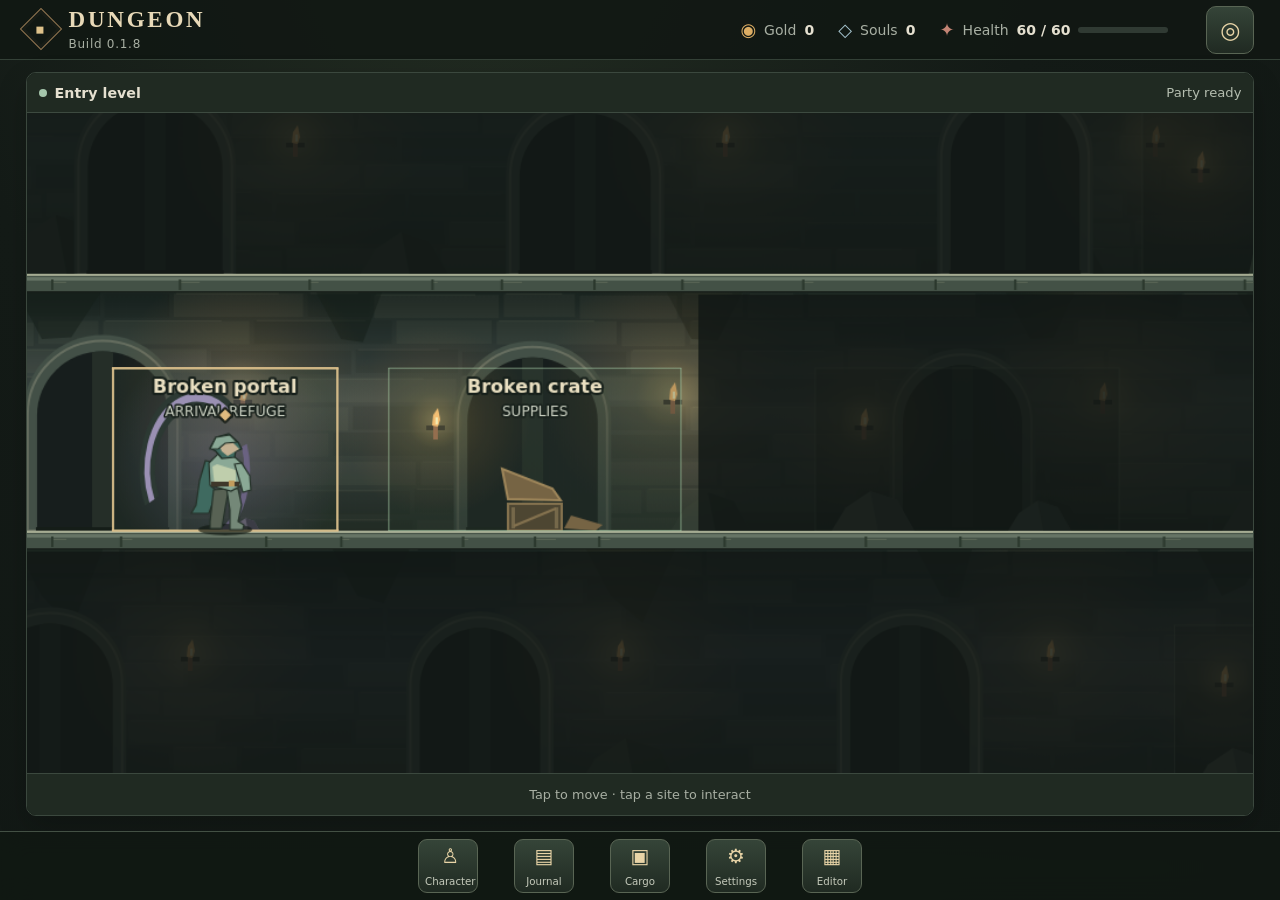
<file: site/index.html>
<!doctype html>
<html lang="en">
<head>
<!-- Phaser 3.90.0
The MIT License (MIT)

Copyright (c) 2024 Richard Davey, Phaser Studio Inc.

Permission is hereby granted, free of charge, to any person obtaining a copy of
this software and associated documentation files (the "Software"), to deal in
the Software without restriction, including without limitation the rights to
use, copy, modify, merge, publish, distribute, sublicense, and/or sell copies of
the Software, and to permit persons to whom the Software is furnished to do so,
subject to the following conditions:

The above copyright notice and this permission notice shall be included in all
copies or substantial portions of the Software.

THE SOFTWARE IS PROVIDED "AS IS", WITHOUT WARRANTY OF ANY KIND, EXPRESS OR
IMPLIED, INCLUDING BUT NOT LIMITED TO THE WARRANTIES OF MERCHANTABILITY, FITNESS
FOR A PARTICULAR PURPOSE AND NONINFRINGEMENT. IN NO EVENT SHALL THE AUTHORS OR
COPYRIGHT HOLDERS BE LIABLE FOR ANY CLAIM, DAMAGES OR OTHER LIABILITY, WHETHER
IN AN ACTION OF CONTRACT, TORT OR OTHERWISE, ARISING FROM, OUT OF OR IN
CONNECTION WITH THE SOFTWARE OR THE USE OR OTHER DEALINGS IN THE SOFTWARE.


EventEmitter3
The MIT License (MIT)

Copyright (c) 2014 Arnout Kazemier

Permission is hereby granted, free of charge, to any person obtaining a copy
of this software and associated documentation files (the "Software"), to deal
in the Software without restriction, including without limitation the rights
to use, copy, modify, merge, publish, distribute, sublicense, and/or sell
copies of the Software, and to permit persons to whom the Software is
furnished to do so, subject to the following conditions:

The above copyright notice and this permission notice shall be included in all
copies or substantial portions of the Software.

THE SOFTWARE IS PROVIDED "AS IS", WITHOUT WARRANTY OF ANY KIND, EXPRESS OR
IMPLIED, INCLUDING BUT NOT LIMITED TO THE WARRANTIES OF MERCHANTABILITY,
FITNESS FOR A PARTICULAR PURPOSE AND NONINFRINGEMENT. IN NO EVENT SHALL THE
AUTHORS OR COPYRIGHT HOLDERS BE LIABLE FOR ANY CLAIM, DAMAGES OR OTHER
LIABILITY, WHETHER IN AN ACTION OF CONTRACT, TORT OR OTHERWISE, ARISING FROM,
OUT OF OR IN CONNECTION WITH THE SOFTWARE OR THE USE OR OTHER DEALINGS IN THE
SOFTWARE.
-->
  <meta charset="UTF-8">
  <meta name="viewport" content="width=device-width, initial-scale=1, maximum-scale=1, user-scalable=no, viewport-fit=cover">
  <meta name="theme-color" content="#111714">
  <meta name="description" content="A touch-first dungeon expedition game.">
  <link rel="manifest" href="./manifest.webmanifest">
  <link rel="icon" href="./icons/dungeon-192.png" type="image/png">
  <link rel="apple-touch-icon" href="./icons/dungeon-192.png">
  <title>Dungeon</title>
  <script type="module" crossorigin src="./assets/index-CI76peus.js"></script>
  <link rel="stylesheet" crossorigin href="./assets/index-B-4N3BnK.css">
</head>
<body>
  <header class="masthead">
    <div class="brand"><span class="brand-mark" aria-hidden="true">◆</span><div><span class="brand-name">DUNGEON</span><span class="version" id="client-version"></span></div></div>
    <div class="resources" aria-label="Party resources">
      <span class="resource"><span class="resource-icon gold-icon" aria-hidden="true">◉</span><span>Gold</span><strong id="gold">0</strong></span>
      <span class="resource"><span class="resource-icon soul-icon" aria-hidden="true">◇</span><span>Souls</span><strong id="souls">0</strong></span>
      <span class="resource health-resource"><span class="resource-icon" aria-hidden="true">✦</span><span>Health</span><strong id="health">60 / 60</strong><span class="meter health-meter" aria-hidden="true"><span id="health-fill"></span></span></span>
    </div>
    <button type="button" class="icon-button" id="follow" aria-label="Camera follows party" title="Camera follows party" aria-pressed="true"><span aria-hidden="true">◎</span></button>
  </header>

  <main class="shell">
    <div class="layout">
      <section class="world-card" aria-label="Dungeon world view">
        <div class="map-header">
          <span class="map-location"><span class="location-dot" aria-hidden="true"></span><span id="floor-name">Floor 1</span></span>
          <button type="button" class="text-button" id="battle-chip" hidden>View encounter</button>
          <span class="map-hint" id="world-status">Ready</span>
        </div>
        <div id="world" tabindex="-1" aria-label="Dungeon world. Tap to move or tap a discovered site to interact."></div>
        <div class="world-controls">
          <span id="camera-hint">Tap to move · tap a site to interact</span>
        </div>
      </section>
    </div>
    <nav class="icon-dock" aria-label="Expedition tools">
      <button type="button" class="dock-button" id="inventory" aria-label="Character and inventory" title="Character and inventory"><span aria-hidden="true">♙</span><small>Character</small></button>
      <button type="button" class="dock-button" id="journal" aria-label="Journal and current objective" title="Journal and current objective"><span aria-hidden="true">▤</span><small>Journal</small></button>
      <button type="button" class="dock-button" id="cargo" aria-label="Cargo and supplies" title="Cargo and supplies"><span aria-hidden="true">▣</span><small>Cargo</small></button>
      <button type="button" class="dock-button" id="help" aria-label="Settings and controls" title="Settings and controls"><span aria-hidden="true">⚙</span><small>Settings</small></button>
      <button type="button" class="dock-button" id="level-editor" aria-label="Level editor" title="Level editor"><span aria-hidden="true">▦</span><small>Editor</small></button>
    </div>
  </main>
  <div class="portrait-blocker" id="portrait-blocker" role="status"><div><span aria-hidden="true">↻</span><h1>Turn your device sideways</h1><p>Dungeon is designed for widescreen play.</p></div></div>
  <section class="editor-panel" id="editor-panel" hidden aria-label="Level editor controls">
    <header><strong>LEVEL EDITOR</strong><span id="editor-status">Saved</span><button type="button" id="editor-inspector-back" hidden>Tools</button><button type="button" id="editor-close" aria-label="Close editor">×</button></header>
    <div class="editor-actions"><button type="button" id="editor-undo">Undo</button><button type="button" id="editor-redo">Redo</button><button type="button" id="editor-floor-add">Add floor</button><button type="button" id="editor-floor-remove">Remove floor</button><button type="button" id="editor-tile-add">Add tile</button><button type="button" id="editor-tile-remove">Remove tile</button><button type="button" id="editor-test" class="primary-button">Test play</button><button type="button" id="editor-import">Import</button><button type="button" id="editor-export">Export</button></div>
    <div class="editor-fields">
      <label>Tool<select id="editor-tool"><option value="select">Select</option><option value="portal">Place portal</option><option value="chest">Place crate/site</option><option value="enemy">Place monster</option><option value="recruit">Place character</option><option value="ore">Place ore site</option><option value="stair">Place staircase</option><option value="erase">Erase site</option></select></label>
      <label>Floor<select id="editor-floor"></select></label><label>Selected site<select id="editor-site"></select></label>
    </div>
    <div class="editor-inspector" id="editor-inspector"></div>
    <input type="file" id="editor-file" accept="application/json,.json" hidden>
  </section>
  <button type="button" class="editor-return" id="editor-return" hidden>Return to editor</button>

  <dialog class="sheet combat-sheet" id="combat-view" aria-labelledby="combat-title">
    <div class="sheet-heading"><div><p class="chapter" id="combat-phase">Active encounter</p><h2 id="combat-title">Encounter</h2></div><button type="button" class="quiet-button" id="close-combat">World view</button></div>
    <div id="arena" class="arena" aria-hidden="true"></div>
    <div class="combat-health">
      <div><span>Party</span><span id="party-vital">60 / 60</span><div class="meter health-meter"><div id="party-combat-fill"></div></div></div>
      <div><span id="enemy-label">Enemy</span><span id="enemy-vital"></span><div class="meter enemy-meter"><div id="enemy-combat-fill"></div></div></div>
    </div>
    <p id="combat-message" class="combat-message" role="status"></p>
    <div class="combat-actions" id="combat-actions">
      <button type="button" class="primary-button" id="brace">Brace</button>
      <button type="button" class="quiet-button" id="combat-bandage">Use bandage</button>
      <button type="button" class="quiet-button" id="combat-potion">Use potion</button>
      <button type="button" class="quiet-button" id="mode">Assisted mode</button>
    </div>
    <button type="button" class="primary-button" id="loot-victory" hidden>Loot skeleton</button>
  </dialog>

  <dialog class="sheet inventory-sheet" id="inventory-view" aria-labelledby="inventory-title">
    <div class="sheet-heading"><h2 id="inventory-title">Character &amp; inventory</h2><button type="button" class="quiet-button" id="close-inventory">Close</button></div>
    <div id="inventory-content"></div>
    <p id="inventory-status" class="inventory-status" role="status"></p>
  </dialog>

  <dialog class="sheet journal-sheet" id="journal-view" aria-labelledby="journal-title">
    <div class="sheet-heading"><h2 id="journal-title">Journal</h2><button type="button" class="quiet-button" id="close-journal">Close</button></div>
    <div id="journal-content"></div>
  </dialog>
  <dialog class="sheet cargo-sheet" id="cargo-view" aria-labelledby="cargo-title">
    <div class="sheet-heading"><h2 id="cargo-title">Cargo &amp; supplies</h2><button type="button" class="quiet-button" id="close-cargo">Close</button></div>
    <div id="cargo-content"></div>
  </dialog>

  <dialog class="sheet site-sheet" id="site-view" aria-labelledby="site-title">
    <div class="sheet-heading"><h2 id="site-title"></h2><button type="button" class="quiet-button" id="close-site">Close</button></div>
    <div id="site-content"></div>
  </dialog>

  <dialog class="sheet help-sheet" id="help-view" aria-labelledby="help-title">
    <div class="sheet-heading"><div><p class="chapter">Field guide</p><h2 id="help-title">Controls</h2></div><button type="button" class="quiet-button" id="close-help">Close</button></div>
    <dl>
      <div><dt>Move</dt><dd>Tap the world to move. Tap a discovered site to travel there and open its interaction window.</dd></div>
      <div><dt>Camera</dt><dd>Tap the camera icon to pause party-follow. Swipe the world to pan while follow is off.</dd></div>
      <div><dt>Inventory</dt><dd>Open Character. Drag an item to an equipment or backpack slot, or tap an item and then its destination.</dd></div>
      <div><dt>Journal</dt><dd>Open Journal for your current objective and expedition events.</dd></div>
      <div><dt>Combat</dt><dd>Attacks resolve automatically. In assisted mode, tap Brace to reduce the next hit. Consumables are also in Character.</dd></div>
      <div><dt>Cargo</dt><dd>Bring unsecured cargo back to the portal to store it. Defeat sends the party to the portal and loses unsecured cargo.</dd></div>
    </dl>
    <section class="settings-actions" aria-label="Save and update">
      <h3>Expedition data</h3>
      <div class="actions"><button type="button" class="quiet-button" id="save-now">Save</button><button type="button" class="quiet-button" id="export-save">Export</button><button type="button" class="quiet-button" id="import-save">Import</button></div>
      <input type="file" id="save-file" accept="application/json,.json" hidden>
      <div class="actions"><button type="button" class="quiet-button" id="check-client" hidden>Check update</button><button type="button" class="primary-button" id="apply-client" hidden>Apply update</button><button type="button" class="quiet-button" id="new-game">Restart expedition</button></div>
      <p id="offline-status" role="status">Preparing offline play…</p><p id="save-status" role="status"></p>
    </section>
  </dialog>
</body>
</html>
</file>
<file: site/assets/index-B-4N3BnK.css>
:root{color-scheme:dark;font-family:system-ui,-apple-system,Segoe UI,sans-serif;font-size:16px;color:#e5e0d0;background:#111714;font-synthesis:none;--ink: #e5e0d0;--dim: #a8afa3;--pale: #c9b68f;--gold: #dcad64;--green: #90ba9d;--border: #3b483e;--panel: #18201b}*,*:before,*:after{box-sizing:border-box}body{margin:0;min-width:290px;background:radial-gradient(ellipse at 38% -15%,#242e23,#141b17 49%,#111714);min-height:100vh}button{font:inherit;color:inherit;cursor:pointer;-webkit-tap-highlight-color:transparent}button:disabled{cursor:default;opacity:.46}button:focus-visible{outline:2px solid #ecce8e;outline-offset:3px}[hidden]{display:none!important}.masthead{height:68px;padding:0 clamp(15px,3.6vw,62px);display:flex;align-items:center;gap:clamp(15px,3vw,45px);border-bottom:1px solid #344137;background:#111813e8}.brand{margin-right:auto;display:flex;align-items:center;gap:13px}.brand-mark{color:#dec28b;border:1px solid #937651;transform:rotate(45deg);display:grid;place-items:center;width:30px;height:30px;box-shadow:inset 0 0 0 3px #171c16;font-size:13px}.brand-name{font:600 23px/1.05 Georgia,serif;letter-spacing:.12em;display:block;color:#e8d9b8}.version{display:block;margin-top:4px;color:var(--dim);font-size:.75rem;letter-spacing:.06em}.resources{display:flex;gap:clamp(12px,2.2vw,30px)}.resource{display:flex;align-items:center;gap:8px;color:var(--dim);font-size:.875rem;white-space:nowrap}.resource strong{color:var(--ink);min-width:10px;text-align:end;font-variant-numeric:tabular-nums}.resource-icon{font-size:1.12rem}.gold-icon{color:var(--gold)}.soul-icon{color:#a9c8d3}.shell{max-width:1710px;margin:0 auto;padding:22px clamp(14px,3.6vw,62px) 15px}.title-row{display:flex;align-items:flex-end;justify-content:space-between;gap:16px;margin-bottom:17px}.chapter{margin:0 0 5px;font-size:.76rem;font-weight:650;letter-spacing:.16em;text-transform:uppercase;color:var(--pale)}h1,h2,h3{font-family:Georgia,serif;font-weight:500}h1{font-size:clamp(1.8rem,3.7vw,3.25rem);line-height:1.04;letter-spacing:-.025em;margin:0}h2{font-size:1.46rem;margin:0;line-height:1.14}h3{font-size:1.16rem;margin:0}.layout{display:block;min-height:0}.world-card{display:flex;flex-direction:column;border:1px solid var(--border);border-radius:8px;overflow:hidden;min-width:0;box-shadow:0 12px 30px #0003}.world-card{height:clamp(465px,68vh,710px);background:#101612}.map-header{display:flex;align-items:center;gap:10px;padding:8px 12px;min-height:47px;background:#202a22;border-bottom:1px solid #3d4a40}.map-location{display:inline-flex;align-items:center;gap:8px;font-size:.89rem;font-weight:650}.location-dot{width:8px;height:8px;background:#a5c6ac;border-radius:50%;flex:0 0 auto}.map-hint{margin-left:auto;font-size:.82rem;color:#b5beb0;overflow:hidden;text-overflow:ellipsis;white-space:nowrap}#world{position:relative;flex:1 1 0;min-height:0;overflow:hidden;touch-action:none;cursor:crosshair;outline:none;background:radial-gradient(ellipse at center,#202b25,#121814 78%)}#world.free-camera{cursor:grab}#world.free-camera:active{cursor:grabbing}#world canvas{display:block}.world-controls{padding:7px 9px;display:flex;align-items:center;justify-content:space-between;gap:8px;min-height:51px;background:#202a22;border-top:1px solid #3b483e}.movement-controls{display:flex;align-items:center;gap:6px}#camera-hint{color:var(--dim);font-size:.82rem;text-align:center}kbd{font-family:inherit;color:#d8dece;font-size:.75rem;background:#131a16;border:1px solid #465148;border-radius:3px;padding:1px 4px;line-height:1.1;white-space:nowrap}.quiet-button,.key-button,.primary-button,.text-button{border:1px solid #48574a;border-radius:5px;background:#28352a;min-height:34px;padding:6px 10px;font-size:.875rem;font-weight:580;white-space:nowrap}.quiet-button:not(:disabled):hover,.key-button:not(:disabled):hover{background:#354739;border-color:#6e8872}.key-button{min-width:37px;min-height:34px;padding:4px 9px;touch-action:none}.interact-key{display:flex;align-items:center;gap:7px}.text-button{background:#493128;color:#ffd2ad;border-color:#855942}.text-button:hover{background:#634435}.primary-button{background:#d9bd83;border-color:#e4ca94;color:#1d2219;font-weight:730}.primary-button:not(:disabled):hover{background:#edcf97}.primary-button kbd{background:#b69d6f;border-color:#958052;color:#252c20}.meter{height:6px;border-radius:3px;background:#303a33;overflow:hidden}.meter>div{height:100%;width:100%;transition:width .16s ease;background:#8cb294}.objective{background:#263024;border:1px solid #465540;border-left:3px solid #b99562;border-radius:5px;padding:11px;margin-bottom:13px}.objective .chapter{font-size:.7rem}.steps{display:flex;gap:4px;margin-top:10px}.steps span{height:3px;flex:1;border-radius:2px;background:#424b40}.steps .done{background:#93b393}.steps .current{background:#d7b881}.card-label{display:block;font-size:.76rem;color:var(--pale);margin-bottom:5px}.actions{display:flex;flex-wrap:wrap;gap:6px;margin-top:10px}.list-title{margin:12px 0 6px;text-transform:uppercase;letter-spacing:.1em;color:#c5b697;font-size:.73rem;font-weight:650}.cargo-slots{list-style:none;padding:0;margin:9px 0 0;display:grid;gap:6px}.cargo-slots li{display:flex;gap:5px;align-items:center;justify-content:space-between;border:1px solid #465246;padding:4px 5px 4px 8px;color:#d5daca;min-height:35px;border-radius:3px;font-size:.86rem}.cargo-slots .quiet-button{min-height:25px;padding:3px 6px;font-size:.77rem}.journal{padding-left:16px;margin:0}.journal li{margin-bottom:10px;font-size:.9rem;line-height:1.38;color:#d3dacb;overflow-wrap:anywhere}.world-footer{min-height:38px;display:flex;gap:12px;justify-content:space-between;align-items:center;color:var(--dim);font-size:.86rem;padding:6px 1px}.sheet{background:#1c271f;color:var(--ink);padding:18px;border-radius:9px;border:1px solid #6e7e6b;width:min(590px,calc(100% - 24px));box-shadow:0 18px 80px #000a}.sheet:not([open]){display:none}.sheet::backdrop{background:#0c100dd2}.sheet-heading{display:flex;justify-content:space-between;align-items:flex-start;gap:8px;margin-bottom:15px}.sheet-heading h2{font-size:clamp(1.42rem,4vw,2rem)}.arena{height:130px;border:1px solid #605c4b;border-radius:5px;background:radial-gradient(ellipse at center,#5f5040,#2a322a 50%,#152019);overflow:hidden;position:relative}.arena canvas{display:block;width:100%;height:100%}.combat-health{display:grid;gap:12px;grid-template-columns:1fr 1fr;padding-top:12px}.combat-health>div{display:grid;gap:5px;grid-template-columns:1fr auto;font-size:.86rem}.combat-health .meter{grid-column:span 2}.enemy-meter>div{background:#c08573}.combat-message{color:var(--dim);min-height:1.35em;font-size:.91rem}.combat-actions{display:flex;flex-wrap:wrap;gap:7px}.site-sheet blockquote{margin:0;padding:12px 15px;border-left:2px solid #ba9b67;background:#151f19;font:1.12rem/1.4 Georgia,serif;color:#e4d4b2}.site-sheet p:not(.chapter){color:var(--dim)}.stair-options{display:grid;grid-template-columns:repeat(2,minmax(0,1fr));gap:10px}.stair-options button{padding:12px;min-height:72px;text-align:left;white-space:normal}.stair-options span,.stair-options small{display:block}.stair-options span{color:#e4c892;font-size:1rem}.stair-options small{color:var(--dim);margin-top:5px}.inventory-sheet{width:min(500px,calc(100% - 20px));background:#1b251e;border-color:#798270}.inventory-sheet:has(.with-loot){width:min(722px,calc(100% - 20px))}.inventory-layout{display:grid;gap:14px}.inventory-layout.with-loot{grid-template-columns:minmax(0,1.55fr) minmax(0,1fr)}.character-pack,.inventory-loot{min-width:0;border:1px solid #4e5a4b;border-radius:5px;background:#151e18;padding:13px}.loadout{display:flex;align-items:center;justify-content:space-between;gap:8px}.loadout-profile{display:flex;gap:10px;align-items:center;min-width:0}.loadout-profile img{flex:0 0 auto;width:52px;height:52px;background:radial-gradient(circle,#485d4e,#212e25);border:1px solid #73806b;border-radius:50%}.loadout-profile p{margin:3px 0 0;font-size:.84rem;color:var(--dim)}.loadout-stats{display:flex;gap:8px;text-align:center;color:var(--dim);font-size:.72rem;font-variant-numeric:tabular-nums}.loadout-stats b{display:block;color:#e9cf99;font:1.35rem/1 Georgia,serif;margin-bottom:3px}.equipment-row{display:grid;grid-template-columns:repeat(2,minmax(0,1fr));gap:8px;padding:13px 0 11px;border-bottom:1px solid #3b493e}.equipment-slot{display:grid;justify-items:center;gap:4px;padding:7px;border:1px solid #465345;border-radius:4px;background:#1d2920}.equipment-slot>span{font-size:.76rem;color:#cebd97}.equipment-slot small{font-size:.77rem;color:var(--dim)}.equipment-slot .item-cell{width:53px;height:53px;border-color:#7c7655}.inventory-section-heading{display:flex;align-items:center;justify-content:space-between;gap:6px;margin:12px 0 7px}.inventory-section-heading>span{color:var(--dim);font-size:.82rem;font-variant-numeric:tabular-nums}.inventory-loot .inventory-section-heading{margin-top:0}.inventory-grid{display:grid;grid-template-columns:repeat(6,minmax(0,1fr));gap:5px}.item-cell{position:relative;display:grid;place-items:center;padding:0;min-width:0;min-height:44px;border:1px solid #64705c;border-radius:4px;background:radial-gradient(circle at 50% 30%,#415748,#252f27 88%);color:var(--dim)}.item-cell img{width:min(100%,57px);height:auto;filter:drop-shadow(0 2px 2px #0007)}.item-cell-empty{background:#1a251e;border-color:#3c4d3f}.item-cell:not(:disabled):hover,.item-cell:not(:disabled):active,.item-cell[aria-pressed=true]{border-color:#dec68c;box-shadow:inset 0 0 0 1px #dec68c80}.item-amount{position:absolute;inset:auto 3px 1px auto;color:#fcdfab;font-size:.7rem;font-weight:730;line-height:1.1;background:#141b15;padding:1px 3px;border-radius:3px;max-width:calc(100% - 5px);overflow:hidden}.inventory-detail{display:flex;align-items:center;justify-content:space-between;gap:8px;margin-top:10px;padding:8px;border:1px solid #52624e;border-radius:4px;background:#26352a}.inventory-detail span{display:block;margin-top:3px;color:var(--dim);font-size:.8rem}.inventory-detail button{white-space:normal;min-height:40px}.loot-item{display:flex;align-items:center;gap:7px;width:100%;margin-bottom:6px;padding:2px 7px 2px 3px;min-height:45px;text-align:left;border:1px solid #546454;border-radius:4px;color:#e4ddca;background:#26362a}.loot-item:hover:not(:disabled),.loot-item:active:not(:disabled){border-color:#dec68c;background:#314434}.loot-item img,.loot-material{flex:0 0 38px;width:38px;height:38px}.loot-material{display:grid;place-items:center;color:#d7bd83}.loot-take{margin-left:auto;font-size:.72rem;color:#debe83}.inventory-empty,.inventory-status{color:var(--dim);font-size:.84rem;margin:8px 0 0}.inventory-status{min-height:1.2em}.help-sheet dl{margin:12px 0 16px}.help-sheet dl div{padding:7px 0;display:grid;grid-template-columns:75px 1fr;gap:10px;border-bottom:1px solid #344337;font-size:.91rem}.help-sheet dt{color:#d6bd8b;font-weight:650}.help-sheet dd{margin:0;line-height:1.4;color:#ccd4c5}.help-actions{display:flex;justify-content:flex-end}@media(max-width:880px){#camera-hint{display:none}}@media(max-width:680px){.masthead{height:58px;gap:10px}.brand{gap:9px}.brand-mark{width:22px;height:22px;font-size:10px}.brand-name{font-size:18px}.resources{gap:11px}.resource{gap:4px;font-size:.8rem}.title-row{align-items:center;margin-bottom:12px;gap:8px}.shell{padding-top:15px}.layout{display:block}.world-card{height:clamp(260px,38svh,420px)}}@media(max-width:430px){.resource>span:nth-child(2){display:none}.masthead{padding-inline:12px}.shell{padding-inline:9px}.view-toggle{font-size:.77rem;padding-inline:6px}.map-location{font-size:.8rem}.map-hint{font-size:.75rem}.map-header{padding-inline:7px}}@media(max-width:560px){.inventory-sheet{padding:13px}.inventory-layout.with-loot{grid-template-columns:1fr;gap:8px}.inventory-loot{grid-row:1}.character-pack,.inventory-loot{padding:9px}.inventory-grid{grid-template-columns:repeat(4,minmax(0,1fr))}.inventory-section-heading button,.loot-item,.inventory-detail button{min-height:44px}}@media(prefers-reduced-motion:reduce){*,*:before,*:after{transition-duration:0s!important}}html,body{min-height:100%;overscroll-behavior-x:none}body{min-height:100dvh}.masthead{height:60px;padding-inline:clamp(12px,2vw,28px)}.resources{align-items:center;gap:clamp(10px,2vw,24px)}.health-resource .meter{width:clamp(50px,7vw,92px);height:6px}.health-resource .resource-icon{color:#c38474}.icon-button,.dock-button{display:grid;place-items:center;border:1px solid #596554;color:#e8d4a7;background:linear-gradient(#354438,#202a22);border-radius:10px;touch-action:manipulation}.icon-button{width:48px;height:48px;min-width:48px;font-size:1.45rem}.icon-button[aria-pressed=false]{color:#aeb9aa;background:#1b241e}.shell{display:flex;flex-direction:column;height:calc(100dvh - 60px);max-width:1580px;padding:12px clamp(10px,2vw,26px) calc(84px + env(safe-area-inset-bottom))}.layout{display:block;flex:1 1 auto;min-height:0}.world-card{height:100%;min-height:0;border-radius:10px}.map-header{min-height:40px}.world-controls{min-height:42px;justify-content:center;padding:4px 8px}#camera-hint{font-size:.8rem}.icon-dock{position:fixed;z-index:5;inset:auto 0 0;min-height:calc(68px + env(safe-area-inset-bottom));padding:7px max(14px,env(safe-area-inset-right)) calc(7px + env(safe-area-inset-bottom)) max(14px,env(safe-area-inset-left));display:flex;justify-content:center;gap:clamp(10px,4vw,36px);border-top:1px solid #435044;background:#111813f5;-webkit-backdrop-filter:blur(12px);backdrop-filter:blur(12px)}.dock-button{width:60px;min-width:60px;min-height:54px;gap:1px;border-radius:9px}.dock-button>span{font-size:1.25rem;line-height:1}.dock-button small{color:#c5cabb;font-size:.64rem;line-height:1}.dock-button:active{transform:translateY(1px)}.sheet{max-height:min(90dvh,850px);overscroll-behavior:none}.sheet-heading{position:sticky;top:0;z-index:2;margin:0 0 14px;padding:8px 0;background:#1c271f}.sheet-heading button,.site-sheet .actions button,.settings-actions button,.sheet .primary-button,.sheet .quiet-button{min-height:44px}.site-sheet{width:min(620px,calc(100% - 24px))}.site-sheet .actions{margin-top:16px}.dialogue-note{font-size:.88rem}.equipment-grid{display:grid;grid-template-columns:repeat(3,minmax(0,1fr));gap:6px;padding:11px 0;border-bottom:1px solid #3b493e}.character-party{display:flex;align-items:center;justify-content:space-between;gap:8px;margin-top:10px;padding:9px 10px;border:1px solid #465345;border-radius:5px;background:#1d2920}.character-party .card-label{margin:0 0 3px}.character-party strong{display:block;color:#d9ddce;font-size:.86rem;font-weight:600}.character-party button{min-height:44px;white-space:normal}.equipment-slot{min-width:0;min-height:92px;padding:5px 3px}.equipment-slot>span{min-height:2em;display:flex;align-items:center;text-align:center;justify-content:center;font-size:.68rem;line-height:1.1}.equipment-slot small{max-width:100%;text-align:center;overflow-wrap:anywhere;font-size:.67rem;line-height:1.1}.equipment-slot .item-cell{width:54px;min-width:48px;height:54px;min-height:48px}.equipment-target{touch-action:none}.backpack-target{aspect-ratio:1;min-height:56px;touch-action:none}.loot-item{touch-action:none}.drop-ready{outline:2px solid #e9c888!important;outline-offset:1px;background-color:#40543e!important}.loot-item.is-selected{outline:2px solid #e9c888}.inventory-sheet{width:min(780px,calc(100% - 24px))}.inventory-sheet:has(.with-loot){width:min(990px,calc(100% - 24px))}.inventory-layout.with-loot{grid-template-columns:minmax(0,1.4fr) minmax(220px,.8fr);align-items:start}.character-pack,.inventory-loot{padding:12px}.journal-sheet,.cargo-sheet,.help-sheet{width:min(640px,calc(100% - 24px))}.settings-actions{border-top:1px solid #39463b;margin-top:14px;padding-top:12px}.settings-actions h3{margin-bottom:8px;color:#d8c498}.settings-actions p{color:var(--dim);font-size:.85rem}@media(max-width:680px){.masthead{height:56px;padding-inline:9px}.brand{gap:7px}.brand-mark{width:22px;height:22px}.brand-name{font-size:17px}.version{display:none}.resources{gap:9px}.resource{font-size:.74rem;gap:3px}.health-resource>span:nth-child(2){display:none}.health-resource .meter{width:42px}.icon-button{width:44px;height:44px;min-width:44px}.shell{height:calc(100dvh - 56px);padding:6px 6px calc(78px + env(safe-area-inset-bottom))}.world-card{border-radius:7px}.map-header{min-height:36px;padding:4px 8px}.map-location{font-size:.77rem}.map-hint{font-size:.7rem}.world-controls{min-height:34px}#camera-hint{font-size:.7rem}.icon-dock{min-height:calc(66px + env(safe-area-inset-bottom));gap:clamp(8px,6vw,26px)}.dock-button{min-width:56px;width:56px;min-height:50px}.sheet{position:fixed;inset:auto 0 0;margin:0;width:100%;max-width:none;max-height:91dvh;padding:15px 12px calc(14px + env(safe-area-inset-bottom));border-radius:16px 16px 0 0;border-bottom:0}.sheet::backdrop{background:#0c100dc9}.sheet-heading{top:0;margin:0 0 12px;padding:8px 0}.inventory-sheet,.inventory-sheet:has(.with-loot),.site-sheet,.journal-sheet,.cargo-sheet,.help-sheet{width:100%}.inventory-layout.with-loot{grid-template-columns:1fr;gap:8px}.inventory-loot{grid-row:1}.inventory-grid{grid-template-columns:repeat(4,minmax(0,1fr));gap:6px}.backpack-target{min-height:58px}.equipment-grid{gap:5px}.equipment-slot{min-height:86px}}@media(max-width:360px){.brand-name{font-size:14px}.brand-mark{width:18px;height:18px}.brand,.resources{gap:6px}.resources .resource:nth-child(2),.health-resource .resource-icon{display:none}.resource{font-size:.68rem}.health-resource .meter{width:34px}.dock-button{width:52px;min-width:52px}.equipment-grid{grid-template-columns:repeat(2,minmax(0,1fr))}}html,body{width:100%;height:100%;min-height:0;overflow:hidden;overscroll-behavior:none}body{position:fixed;inset:0;height:100dvh;-webkit-user-select:none;user-select:none;-webkit-touch-callout:none}*,*:before,*:after{-webkit-user-select:none;user-select:none;-webkit-touch-callout:none}img,canvas,svg{-webkit-user-drag:none;user-drag:none;-webkit-touch-callout:none}button,.sheet,#world{-webkit-tap-highlight-color:transparent}.sheet{max-height:calc(100dvh - env(safe-area-inset-top) - env(safe-area-inset-bottom));overflow:hidden;overscroll-behavior:none;touch-action:none}.sheet-heading{position:relative;top:auto;flex:0 0 auto}.inventory-sheet{display:flex;flex-direction:column;gap:5px}#inventory-content{min-height:0}.inventory-layout{display:flex;flex-direction:column;gap:5px}.inventory-layout:not(.with-loot) .character-pack{width:100%}.inventory-layout.with-loot{display:grid;grid-template-columns:minmax(0,1fr) minmax(260px,.72fr);align-items:start}.character-pack{display:flex;flex-direction:column;gap:4px;padding:7px}.loadout{min-height:36px}.loadout-profile h3{font-size:1rem}.loadout-profile p{font-size:.74rem;margin-top:1px}.loadout-stats{gap:10px;font-size:.64rem}.loadout-stats b{font-size:1rem;margin-bottom:1px}.character-party{min-height:35px;margin:0;padding:4px 7px}.character-party .card-label{font-size:.62rem;margin-bottom:1px}.character-party strong{font-size:.76rem}.character-party button{min-height:44px;padding:4px 7px;font-size:.72rem}.equipment-grid{display:grid;grid-template-columns:repeat(3,minmax(0,1fr));grid-template-rows:repeat(4,57px);gap:3px;padding:2px 0 5px;border-bottom:1px solid #3b493e}.equipment-slot{min-height:0;height:57px;display:grid;grid-template-rows:44px 11px;justify-items:center;gap:0;padding:0;border:0;background:transparent}.equipment-slot .item-cell{width:44px;min-width:44px;height:44px;min-height:44px;border-radius:6px}.equipment-slot .item-cell img{height:31px;width:31px;object-fit:contain}.equipment-slot>span{display:block;min-height:0;max-width:100%;overflow:hidden;text-overflow:ellipsis;white-space:nowrap;font-size:.58rem;line-height:1.25;color:#d8c79f}.slot-shoulders{grid-column:1;grid-row:1}.slot-head{grid-column:2;grid-row:1}.slot-amulet{grid-column:3;grid-row:1}.slot-weapon{grid-column:1;grid-row:2}.paperdoll-portrait{grid-column:2;grid-row:2;display:grid;place-items:center;justify-self:center;width:min(100%,100px);height:54px;border:1px solid #665b43;border-radius:7px;background:radial-gradient(ellipse,#465348,#1b241e 72%)}.paperdoll-portrait img{width:40px;height:45px;object-fit:contain;filter:drop-shadow(0 2px 3px #0009)}.slot-offhand{grid-column:3;grid-row:2}.slot-ring1{grid-column:1;grid-row:3}.slot-chest{grid-column:2;grid-row:3}.slot-ring2{grid-column:3;grid-row:3}.slot-belt{grid-column:1;grid-row:4}.slot-legs{grid-column:2;grid-row:4}.slot-boots{grid-column:3;grid-row:4}.inventory-section-heading{margin:2px 0 1px;min-height:28px}.inventory-section-heading h3{font-size:.95rem}.inventory-section-heading>span{font-size:.72rem}.inventory-section-heading button{min-height:44px!important;padding:3px 7px;font-size:.72rem}.inventory-grid{grid-template-columns:repeat(6,minmax(0,1fr));gap:3px}.backpack-target{aspect-ratio:auto;width:100%;height:44px;min-height:44px;touch-action:none}.backpack-target img{max-height:38px;width:38px;object-fit:contain}.item-amount{font-size:.62rem}.inventory-detail{margin:1px 0 0;min-height:40px;padding:4px 6px;gap:4px}.inventory-detail strong{font-size:.76rem}.inventory-detail span{margin-top:0;font-size:.65rem}.inventory-detail button{min-height:34px!important;padding:3px 6px;font-size:.72rem}.inventory-loot{padding:4px 6px}.inventory-loot .inventory-section-heading{min-height:26px}.loot-tray{display:grid;grid-template-columns:repeat(3,minmax(0,1fr));gap:4px}.loot-item{min-width:0;min-height:44px;height:44px;margin:0;padding:2px 4px;display:grid;grid-template-columns:30px minmax(0,1fr);justify-items:center;gap:1px 3px;text-align:center;font-size:.64rem;line-height:1.05;overflow:hidden}.loot-item img,.loot-material{grid-row:1 / 3;width:29px;height:29px;flex-basis:29px}.loot-item>span:not(.loot-take){min-width:0;max-width:100%;overflow:hidden;text-overflow:ellipsis;white-space:nowrap}.loot-take{display:none}.inventory-empty{margin:1px 0 0;font-size:.67rem}.inventory-status{position:absolute;width:1px;height:1px;overflow:hidden;clip-path:inset(50%);white-space:nowrap}.drag-ghost{position:fixed;z-index:9999;left:0;top:0;width:56px;height:56px;margin:-28px 0 0 -28px;pointer-events:none;opacity:.88;transform:scale(1.1);filter:drop-shadow(0 5px 10px #000b)}.is-dragging{opacity:.35}.drop-ready{outline:3px solid #f1ca7b!important;outline-offset:1px;box-shadow:0 0 18px #e8b96099,inset 0 0 0 2px #e9c888!important}.journal-heading{display:flex;justify-content:space-between;align-items:center;margin:8px 0 5px}.journal-heading .list-title{margin:0}.journal-pages{display:flex;align-items:center;gap:7px;color:var(--dim);font-size:.75rem}.journal-pages button{min-width:34px;min-height:34px;padding:2px}.journal li{margin-bottom:6px;font-size:.82rem;line-height:1.25}.help-sheet dl{margin:4px 0 8px}.help-sheet dl div{padding:4px 0;font-size:.81rem}.help-sheet dd{line-height:1.25}.settings-actions{margin-top:7px;padding-top:7px}.settings-actions p{margin:4px 0}.portrait-blocker{display:none}.editor-panel{position:fixed;z-index:30;top:calc(58px + env(safe-area-inset-top));left:max(8px,env(safe-area-inset-left));width:min(370px,43vw);max-height:calc(100dvh - 76px - env(safe-area-inset-top));overflow:hidden;padding:10px;color:var(--ink);background:#161d19f2;border:1px solid #756343;border-radius:12px;box-shadow:0 10px 34px #0009;touch-action:manipulation}.editor-panel[hidden]{display:none}.editor-panel>header{display:flex;align-items:center;justify-content:space-between;gap:8px;font-size:.82rem;letter-spacing:.08em}.editor-panel>header span{color:#d5c28b;font-size:.72rem;letter-spacing:0}.editor-panel button,.editor-panel select,.editor-panel input{min-height:44px}.editor-panel button{padding:5px 9px;color:var(--ink);background:#27312a;border:1px solid #52604d;border-radius:7px}.editor-panel header button{width:44px;font-size:1.2rem}.editor-actions{display:flex;flex-wrap:wrap;gap:5px;margin:6px 0}.editor-actions button{flex:1 0 28%}.editor-fields{display:grid;grid-template-columns:1fr 1fr;gap:6px}.editor-fields label,.editor-inspector label{display:grid;gap:3px;color:#d9c99d;font-size:.68rem}.editor-fields label:last-child{grid-column:1 / -1}.editor-panel select,.editor-panel input{width:100%;min-width:0;padding:5px;color:var(--ink);background:#202922;border:1px solid #55634d;border-radius:6px}.editor-inspector{display:grid;grid-template-columns:repeat(2,minmax(0,1fr));gap:6px;margin-top:7px}.editor-inspector:empty{display:none}.editor-inspector .editor-wide{grid-column:1 / -1}.editor-subtabs{display:grid;grid-template-columns:1fr 1fr;gap:5px}.editor-subtabs button[aria-pressed=true]{background:#51452f;border-color:#c9a75f}.editor-inspector .editor-delete{color:#ffd0bf}.editor-panel.site-selected .editor-actions,.editor-panel.site-selected .editor-fields,.editor-panel.world-settings .editor-actions,.editor-panel.world-settings .editor-fields{display:none}.editor-inspector fieldset{grid-column:1 / -1;display:grid;grid-template-columns:1fr;gap:3px;border:1px solid #465246;border-radius:7px}.editor-inspector fieldset legend{color:#caba95;font-size:.68rem}.editor-drop-row{display:grid;grid-template-columns:minmax(0,1fr) 72px 18px;align-items:center;gap:4px}.editor-return{position:fixed;z-index:31;top:calc(8px + env(safe-area-inset-top));left:50%;transform:translate(-50%);min-height:44px;padding:6px 16px;color:#f8efdb;background:#2d3a30;border:1px solid #d0ad64;border-radius:22px}.editor-grid{opacity:.45}@media(max-width:430px){.icon-dock{gap:6px;padding-inline:max(8px,env(safe-area-inset-left)) max(8px,env(safe-area-inset-right))}.dock-button{width:56px;min-width:56px}}@media(max-width:340px){.icon-dock{gap:3px}.dock-button{width:50px;min-width:50px}.dock-button small{font-size:.58rem}}@media(orientation:portrait){.portrait-blocker{position:fixed;z-index:10000;inset:0;display:grid;place-items:center;padding:30px;text-align:center;background:#101713;color:var(--ink)}.portrait-blocker div{max-width:24rem}.portrait-blocker span{display:inline-block;font-size:3.5rem;color:#d8bd7c;transform:rotate(90deg)}.portrait-blocker h1{font-size:1.5rem}}@media(orientation:landscape)and (max-height:520px){.editor-panel{top:calc(3px + env(safe-area-inset-top));bottom:calc(3px + env(safe-area-inset-bottom));width:min(355px,40vw);max-height:none;padding:5px}.editor-panel button,.editor-panel select,.editor-panel input{min-height:34px}.editor-panel>header{min-height:34px;gap:4px}.editor-panel header button{width:38px;min-height:34px}.editor-inspector{gap:3px;margin-top:3px}.editor-inspector fieldset{gap:3px}.editor-actions{gap:3px;margin:4px 0}.editor-actions button{padding:3px 5px;font-size:.68rem}}@media(max-width:680px){.sheet{position:fixed;inset:auto 0 0;margin:0;width:100%;max-width:none;max-height:100dvh;padding:8px 9px calc(8px + env(safe-area-inset-bottom));border-radius:16px 16px 0 0;overflow:hidden}.sheet-heading{margin:0 0 4px;padding:0 0 4px}.sheet-heading h2{font-size:1.25rem}.sheet-heading button,.sheet .primary-button,.sheet .quiet-button{min-height:44px}.inventory-sheet{gap:2px}.inventory-layout.with-loot{display:flex;flex-direction:column}.inventory-sheet:has(.inventory-layout.with-loot.has-selection){padding-top:2px;padding-bottom:calc(2px + env(safe-area-inset-bottom))}.inventory-sheet:has(.inventory-layout.with-loot.has-selection) .sheet-heading{margin-bottom:1px;padding-bottom:1px}.inventory-layout.with-loot.has-selection .character-pack{padding:2px;gap:0}.inventory-layout.with-loot.has-selection .inventory-detail{margin:0;padding:2px 4px}.inventory-layout.with-loot.has-selection .inventory-loot{padding:2px 4px}.character-pack,.inventory-loot{padding:5px}.equipment-grid{grid-template-rows:repeat(4,56px)}.equipment-slot{height:56px;grid-template-rows:44px 10px}.equipment-slot .item-cell{height:44px;min-height:44px}.paperdoll-portrait{height:52px}.paperdoll-portrait img{width:38px;height:46px}.backpack-target{height:clamp(44px,6dvh,48px);min-height:44px}.backpack-target img{max-height:34px}.loot-item{height:44px;min-height:44px;grid-template-columns:27px minmax(0,1fr)}.loot-item img,.loot-material{width:26px;height:26px;flex-basis:26px}.combat-sheet,.site-sheet,.journal-sheet,.cargo-sheet,.help-sheet{max-height:100dvh}}@media(max-height:720px){.sheet{padding-top:5px;padding-bottom:calc(5px + env(safe-area-inset-bottom))}.sheet-heading{margin-bottom:2px}.character-pack{gap:2px}.character-party{min-height:32px}.equipment-grid{grid-template-rows:repeat(4,55px)}.equipment-slot{height:55px;grid-template-rows:44px 10px}.equipment-slot .item-cell{height:44px;min-height:44px}.paperdoll-portrait{height:48px}.backpack-target{height:44px;min-height:44px}.backpack-target img{max-height:32px}.inventory-section-heading{min-height:24px}.loot-item{height:44px;min-height:44px}.loot-item img,.loot-material{width:24px;height:24px}}@media(orientation:landscape)and (max-height:600px){.sheet{position:fixed;inset:0;margin:auto;width:min(100vw,1100px);max-width:none;max-height:100dvh;padding:4px 8px;border-radius:0}.sheet-heading{min-height:42px;margin:0 0 3px;padding:0 0 3px;align-items:center}.sheet-heading h2{font-size:1.15rem}.sheet-heading button,.sheet .primary-button,.sheet .quiet-button{min-height:40px}.inventory-sheet{display:flex;flex-direction:column}.inventory-layout,.inventory-layout.with-loot{display:grid;grid-template-columns:minmax(0,1.25fr) minmax(220px,.75fr);gap:6px;min-height:0}.inventory-layout:not(.with-loot){display:block}.character-pack{display:grid;width:100%;height:100%;min-height:0;grid-template-columns:minmax(0,1fr) minmax(0,1fr);grid-template-rows:36px 40px 25px minmax(0,1fr) 39px;grid-template-areas:"loadout loadout" "party party" "gear bag-title" "gear bag-grid" "gear detail";gap:2px 7px;padding:5px}.loadout{grid-area:loadout}.character-party{grid-area:party;min-height:0;padding:2px 6px}.character-party button{min-height:36px}.equipment-grid{grid-area:gear;align-self:stretch;grid-template-rows:repeat(4,minmax(0,1fr));gap:1px;padding:0 4px 0 0;border-right:1px solid #3b493e;border-bottom:0}.equipment-slot{height:100%;grid-template-rows:minmax(0,1fr) 12px}.equipment-slot .item-cell{width:44px;min-width:44px;height:44px;min-height:44px;align-self:center}.paperdoll-portrait{height:min(54px,80%);align-self:center}.paperdoll-portrait img{width:36px;height:42px}.character-pack>.inventory-section-heading{grid-area:bag-title;min-height:25px;margin:0}.inventory-grid{grid-area:bag-grid;grid-template-columns:repeat(4,minmax(0,1fr));grid-template-rows:repeat(3,minmax(0,1fr));gap:3px;align-self:stretch}.backpack-target{height:100%;min-height:44px}.inventory-detail{grid-area:detail;min-height:35px;margin:0;padding:2px 4px}.inventory-detail button{min-height:32px!important}.inventory-loot{padding:5px}.inventory-loot .inventory-section-heading{min-height:36px}.loot-tray{grid-template-columns:1fr;grid-auto-rows:minmax(44px,1fr)}.loot-item{grid-template-columns:34px minmax(0,1fr);height:100%;min-height:44px;font-size:.72rem}.loot-item img,.loot-material{width:30px;height:30px}.cargo-sheet{width:min(100vw,900px)}#cargo-content{display:grid;grid-template-columns:1fr 1fr;gap:8px}#cargo-content .display-card{min-width:0;padding:7px}#cargo-content .display-card h3{font-size:1rem}#cargo-content .display-card p{margin:4px 0;font-size:.75rem}.cargo-slots{gap:3px;margin-top:4px}.cargo-slots li{min-height:32px;padding:2px 5px;font-size:.76rem}.cargo-slots .quiet-button{min-height:30px}.help-sheet{width:min(100vw,1000px);display:grid;grid-template-columns:minmax(0,1.1fr) minmax(0,1fr);grid-template-rows:42px minmax(0,1fr);gap:4px 12px}.help-sheet>.sheet-heading{grid-column:1 / -1}.help-sheet dl{display:grid;grid-template-columns:1fr 1fr;grid-auto-flow:row;gap:2px 8px;align-content:start;margin:0}.help-sheet dl div{grid-template-columns:54px 1fr;gap:5px;min-height:40px;padding:2px 0;font-size:.68rem}.help-sheet dd{line-height:1.15}.settings-actions{margin:0;padding:4px 0 0 8px;border-top:0;border-left:1px solid #39463b}.settings-actions h3{margin-bottom:4px;font-size:.95rem}.settings-actions .actions{margin:3px 0;gap:4px}.settings-actions button{min-height:36px!important;padding:3px 6px;font-size:.72rem}.settings-actions p{margin:2px 0;font-size:.67rem}.combat-sheet{width:min(94vw,620px)}.combat-sheet .arena{height:80px}.combat-sheet .combat-health{padding-top:5px;gap:5px}.combat-sheet .combat-message{margin:4px 0}.site-sheet{width:min(94vw,620px)}.journal li{line-height:1.2}}
</file>
